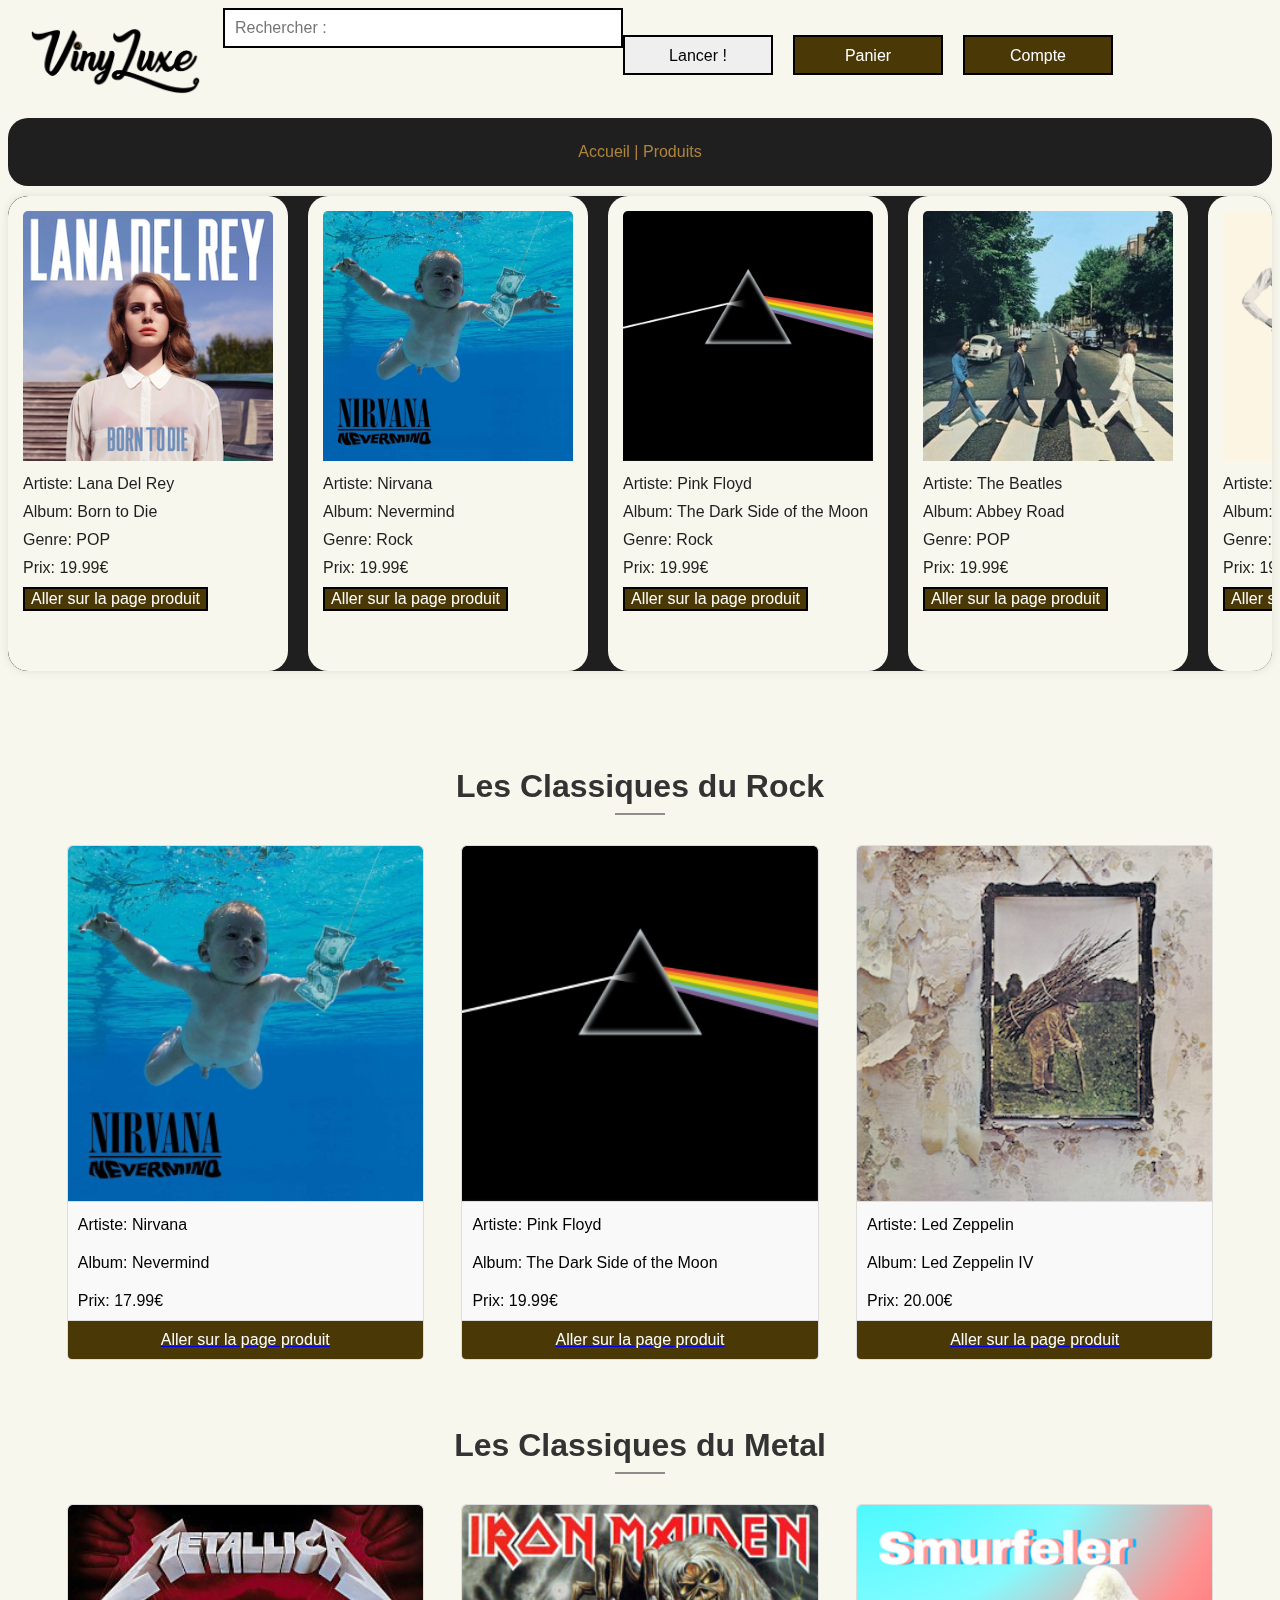
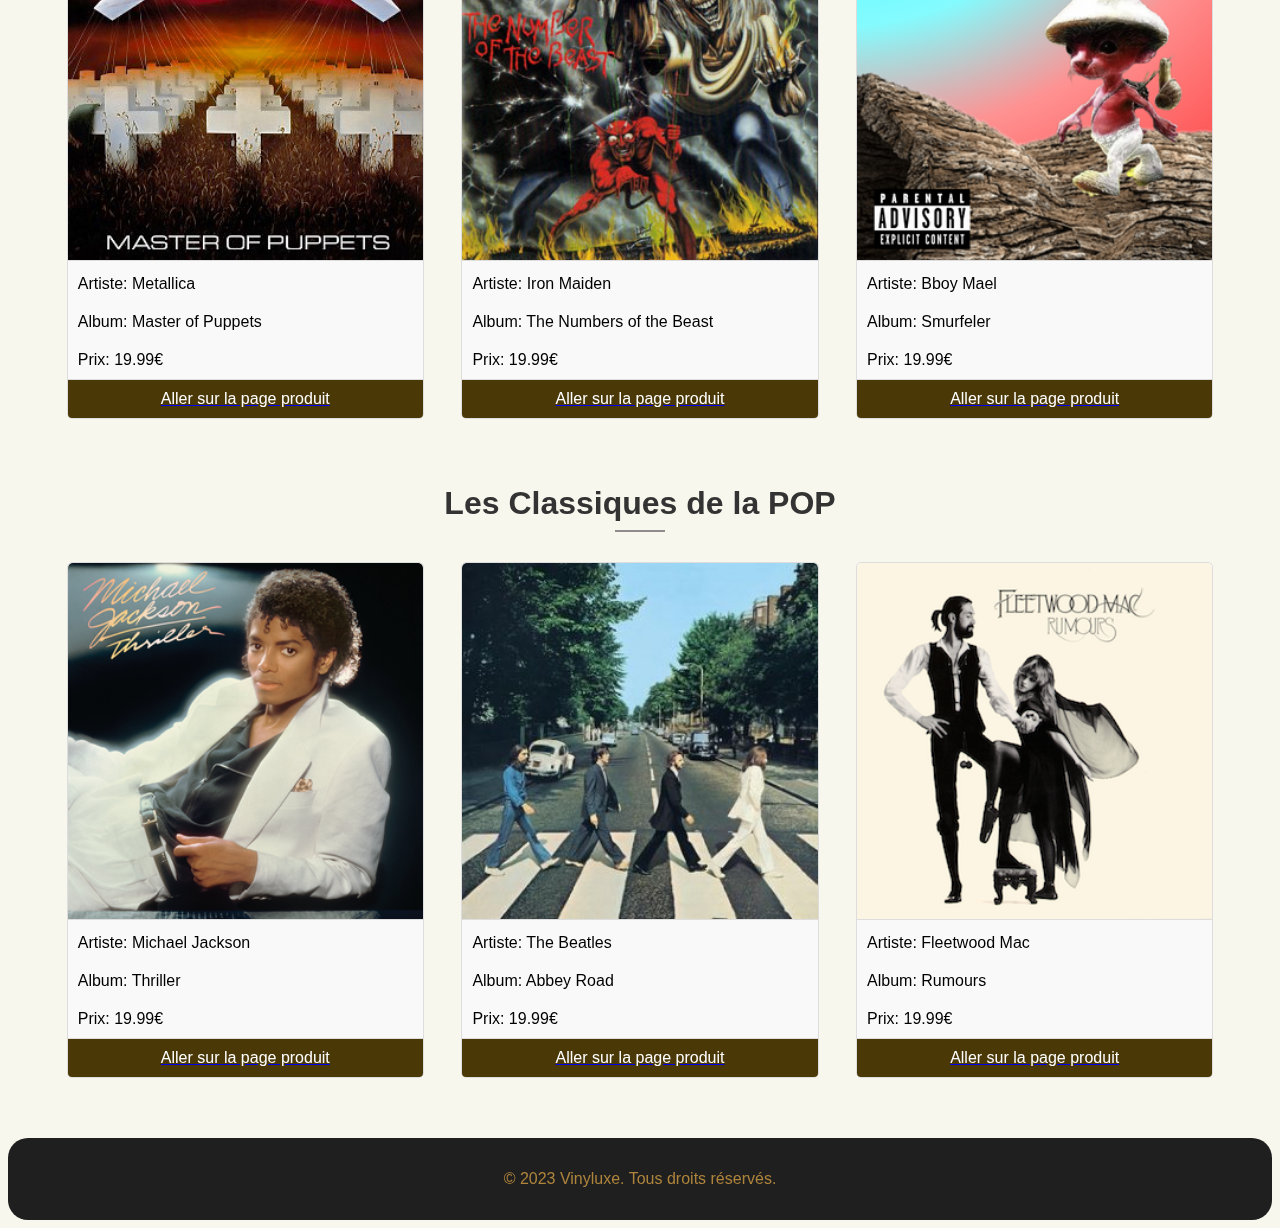
<file: index.html>
<!DOCTYPE html>
<html lang="fr">
<head>
    <meta charset="UTF-8">
    <meta name="viewport" content="width=device-width, initial-scale=1.0">
    <title>VinyLuxe</title>
    <link rel="stylesheet" href="stylehtml.css">
</head>
<body>
    <!--    Haut de la page     -->
    <header>
        <div style='display:flex'>
            <div id="Logo">
                <a href="index.html">
                    <img src="Vinyluxe_logo.png" width="175px">
                 </a></div>
            <div id="Searchbar" >
                <input type="search" name="uti_recherche" placeholder="Rechercher : " />
            </div>
            <div id="Lancer">
                <input type="submit" value="Lancer !"/>
            </div>
            <a href="panier.html"><div id="Panier"> <button type="button"> Panier </button></div></a>
            <div id="Compte"> <button type="button"> Compte </button></div>
        </div>
    </header>
    
    <!-- Rubriques -->
    <nav>
        <a href="index.html">Accueil </a> |
        <a href="pageproduit.php" >Produits</a>
        
    </nav>

    <aside id="SlidingDrawer">
        <!-- Images de vinyles -->
        <div class="ProduitSliding">
            <a href="panier.html"><img src="covervinyle/borntodie-lanadelrey.png" alt="Born to Die - Lana Del Rey"></a>
            <p>Artiste: Lana Del Rey</p>
            <p>Album: Born to Die</p>
            <p>Genre: POP</p>
            <p>Prix: 19.99€</p>
            <a href="pageproduit.html"><button type="button">Aller sur la page produit</button></a>
        </div>
        <div class="ProduitSliding">
            <a href="panier.html"><img src="covervinyle/nevermind-nirvana.png" alt="Nevermind - Nirvana"></a>
            <p>Artiste: Nirvana</p>
            <p>Album: Nevermind</p>
            <p>Genre: Rock</p>
            <p>Prix: 19.99€</p>
            <a href="pageproduit.html"><button type="button">Aller sur la page produit</button></a>
        </div><div class="ProduitSliding">
            <a href="panier.html"><img src="covervinyle/darkside-pinkfloyd.png" alt="The Dark Side of the Moon - Pink Floyd"></a>
            <p>Artiste: Pink Floyd</p>
            <p>Album: The Dark Side of the Moon</p>
            <p>Genre: Rock</p>
            <p>Prix: 19.99€</p>
            <a href="pageproduit.html"><button type="button">Aller sur la page produit</button></a>
        </div>
        <div class="ProduitSliding">
            <a href="panier.html"><img src="covervinyle/abbey_road-beatles.jpg" alt="Abbey Road - The Beatles"></a>
            <p>Artiste: The Beatles </p>
            <p>Album: Abbey Road</p>
            <p>Genre: POP</p>
            <p>Prix: 19.99€</p>
            <a href="pageproduit.html"><button type="button">Aller sur la page produit</button></a>
        </div><div class="ProduitSliding">
            <a href="panier.html"><img src="covervinyle/Rumours-Fleetwoodmac.png" alt="Rumours - Fleetwood Mac"></a>
            <p>Artiste: Fleetwood Mac</p>
            <p>Album: Rumours</p>
            <p>Genre: POP</p>
            <p>Prix: 19.99€</p>
            <a href="pageproduit.html"><button type="button">Aller sur la page produit</button></a>
        </div>
        
    </aside>

    <section id="MainContent">
        <!-- Contenu principal ici -->
        <h2> Les Classiques du Rock</h2>
        <div class="MainRock">            
                <div class="product">
                <!-- Contenu du produit Rock 1 -->
                <a href="panier.html"><img src="covervinyle/nevermind-nirvana.png" alt="Nevermind - Nirvana"></a>
                <p>Artiste: Nirvana</p>
                <p>Album: Nevermind</p>
                <p>Prix: 17.99€</p>
                <a href="pageproduit.html"><button type="button">Aller sur la page produit</button></a>
            </div>
            <div class="product">
                <!-- Contenu du produit Rock 2 -->
                <a href="panier.html"><img src="covervinyle/darkside-pinkfloyd.png" alt="The Dark Side of the Moon - Pink Floyd"></a>
                <p>Artiste: Pink Floyd</p>
                <p>Album: The Dark Side of the Moon</p>
                <p>Prix: 19.99€</p>
                <a href="pageproduit.html"><button type="button">Aller sur la page produit</button></a>
            </div>
            <div class="product">
                <!-- Contenu du produit Rock 3 -->
                <a href="panier.html"><img src="covervinyle/ledzeppeliniv-ledzeppelin.jpg" alt=" Led Zeppelin IV - Led Zeppelin"></a>
                <p>Artiste: Led Zeppelin</p>
                <p>Album: Led Zeppelin IV</p>
                <p>Prix: 20.00€</p>
                <a href="pageproduit.html"><button type="button">Aller sur la page produit</button></a>
            </div>
        </div>

        <h2> Les Classiques du Metal</h2>
        <div class="MainMetal">            
                <div class="product">
                <!-- Contenu du produit Metal 1 -->
                <a href="panier.html"><img src="covervinyle/masterofpuppets-metallica.jpg" alt="Master of Puppets - Metallica"></a>
                <p>Artiste: Metallica</p>
                <p>Album: Master of Puppets</p>
                <p>Prix: 19.99€</p>
                <a href="pageproduit.html"><button type="button">Aller sur la page produit</button></a>
            </div>
            <div class="product">
                <!-- Contenu du produit Metal 2 -->
                <a href="panier.html"><img src="covervinyle/thenumberofbeast-ironmaiden.jpg" alt="The Numbers of the Beast - Iron Maiden"></a>
                <p>Artiste: Iron Maiden</p>
                <p>Album: The Numbers of the Beast</p>
                <p>Prix: 19.99€</p>
                <a href="pageproduit.html"><button type="button">Aller sur la page produit</button></a>
            </div>
            <div class="product">
                <!-- Contenu du produit 3 Metal -->
                <a href="panier.html"><img src="covervinyle/Smurfeler.png" alt=" Smurfeler - Bboy Mael"></a>
                <p>Artiste: Bboy Mael</p>
                <p>Album: Smurfeler</p>
                <p>Prix: 19.99€</p>
                <a href="pageproduit.html"><button type="button">Aller sur la page produit</button></a>
            </div>
        </div>         
            <h2> Les Classiques de la POP</h2>
        <div class="MainPOP">            
                <div class="product">
                <!-- Contenu du produit POP 1 -->
                <a href="panier.html"><img src="covervinyle/Thriller-MichaelJackson.png" alt="Thriller - Michael Jackson"></a>
                <p>Artiste: Michael Jackson</p>
                <p>Album: Thriller </p>
                <p>Prix: 19.99€</p>
                <a href="pageproduit.html"><button type="button">Aller sur la page produit</button></a>
            </div>
            <div class="product">
                <!-- Contenu du produit POP 2 -->
                <a href="panier.html"><img src="covervinyle/abbey_road-beatles.jpg" alt="Abbey Road - The Beatles"></a>
                <p>Artiste: The Beatles</p>
                <p>Album: Abbey Road</p>
                <p>Prix: 19.99€</p>
                <a href="pageproduit.html"><button type="button">Aller sur la page produit</button></a>
            </div>
            <div class="product">
                <!-- Contenu du produit POP 3 -->
                <a href="panier.html"><img src="covervinyle/Rumours-Fleetwoodmac.png" alt=" Rumours - Fleetwood Mac"></a>
                <p>Artiste: Fleetwood Mac</p>
                <p>Album: Rumours</p>
                <p>Prix: 19.99€</p>
                <a href="pageproduit.html"><button type="button">Aller sur la page produit</button></a>
            </div>
        </div>
    </section>

    <!--    Bas de page    -->
    <footer>
        <p>&copy; 2023 Vinyluxe. Tous droits réservés. </p>
    </footer>
</body>
</html>
</file>
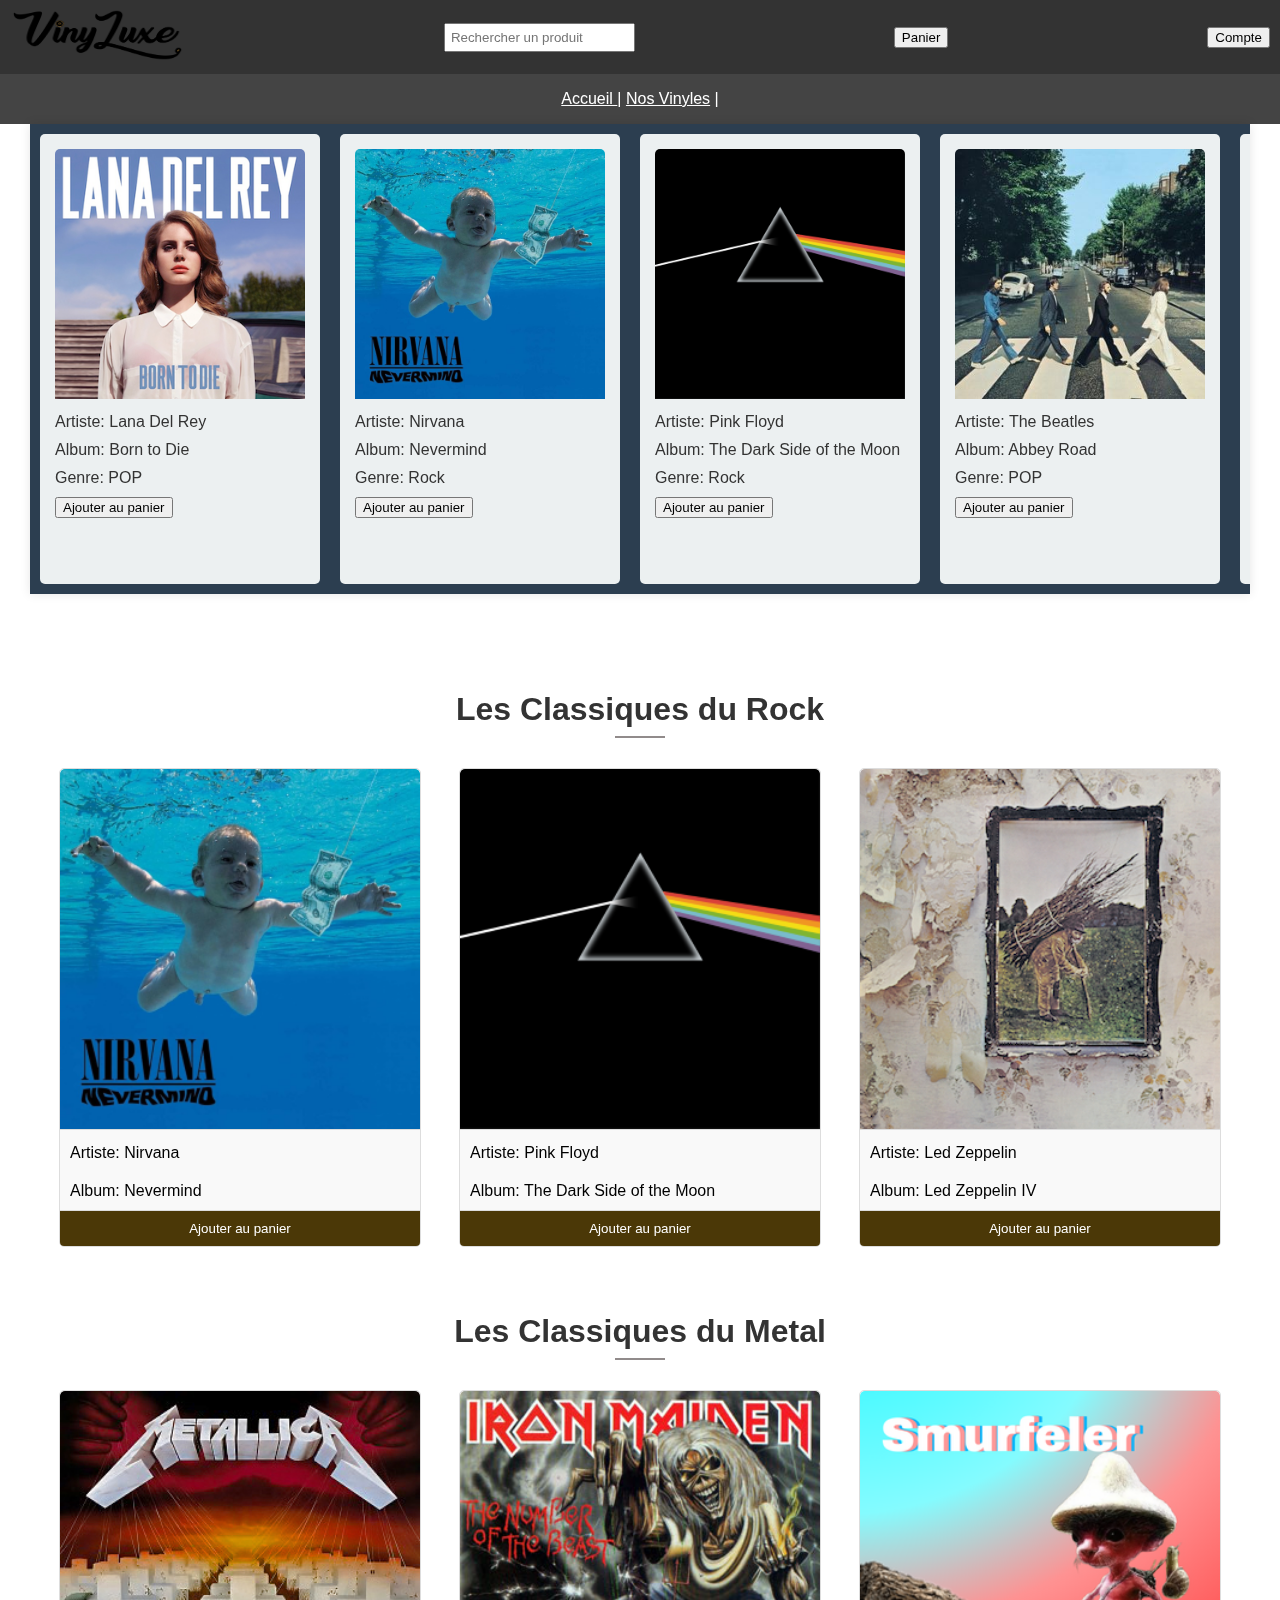
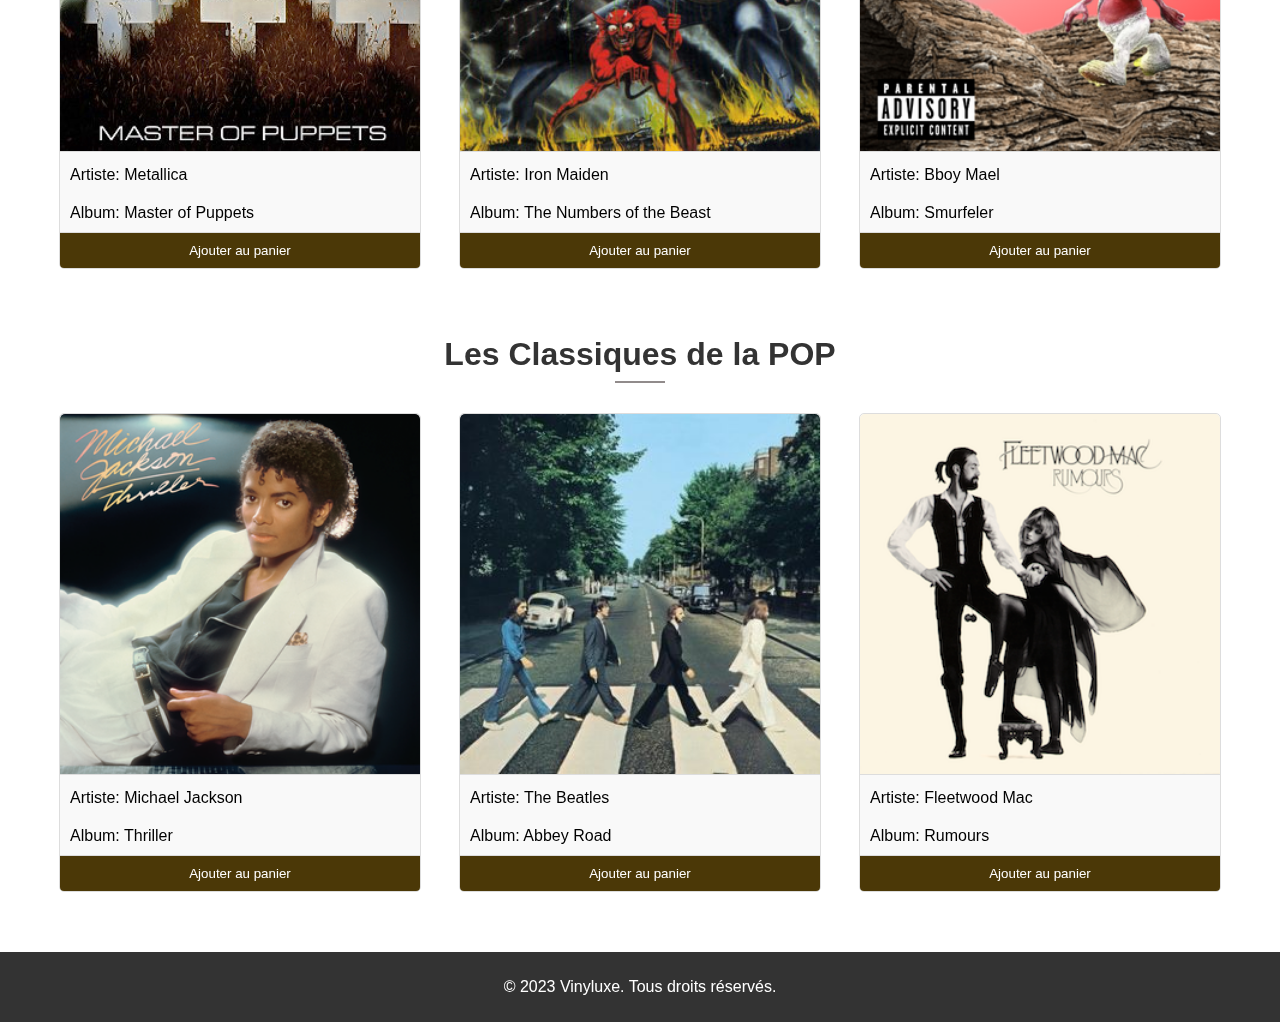
<file: ProjetVinyluxe-PHP/index.html>
<!DOCTYPE html>
<html lang="fr">
<head>
    <meta charset="UTF-8">
    <meta name="viewport" content="width=device-width, initial-scale=1.0">
    <title>VinyLuxe</title>
    <link rel="stylesheet" href="stylehtml.css">
    <script>
        function redirectToPHP() {
            // Effectuer des opérations de création de compte ici

            // Rediriger vers la page PHP après la création du compte
            window.location.href = "login.php?destroy_session=true";
        }
    </script>
</head>
<body>
    <header>
        <div id="Logo">
            <img src="Vinyluxe_logo.png" alt="Vinyluxe_logo" width="175px"> 
        </div>
        <div id="Searchbar">
            <input type="search" name="product_search" placeholder="Rechercher un produit">
        </div>
        <div id="Panier">
            <button type="button">Panier</button>
        </div>
        <div id="Compte">
            <button type="button" onclick="redirectToPHP()">Compte</button>
        </div>
    </header>
    <!-- Rubriques -->
    <nav>
        <a href="index.html">Accueil </a> |
        <a href="">Nos Vinyles</a> |
        <!-- <a href="#">Contact</a> --> 
    </nav>

    <aside id="SlidingDrawer">
        <!-- Images de vinyles -->
        <div class="ProduitSliding">
            <img src="covervinyle/borntodie-lanadelrey.png" alt="Born to Die - Lana Del Rey">
            <p>Artiste: Lana Del Rey</p>
            <p>Album: Born to Die</p>
            <p>Genre: POP</p>
            <button type="button">Ajouter au panier</button>
        </div>
        <div class="ProduitSliding">
            <img src="covervinyle/nevermind-nirvana.png" alt="Nevermind - Nirvana">
            <p>Artiste: Nirvana</p>
            <p>Album: Nevermind</p>
            <p>Genre: Rock</p>
            <button type="button">Ajouter au panier</button>
        </div><div class="ProduitSliding">
            <img src="covervinyle/darkside-pinkfloyd.png" alt="The Dark Side of the Moon - Pink Floyd">
            <p>Artiste: Pink Floyd</p>
            <p>Album: The Dark Side of the Moon</p>
            <p>Genre: Rock</p>
            <button type="button">Ajouter au panier</button>
        </div>
        <div class="ProduitSliding">
            <img src="covervinyle/abbey_road-beatles.jpg" alt="Abbey Road - The Beatles">
            <p>Artiste: The Beatles </p>
            <p>Album: Abbey Road</p>
            <p>Genre: POP</p>
            <button type="button">Ajouter au panier</button>
        </div><div class="ProduitSliding">
            <img src="covervinyle/Rumours-Fleetwoodmac.png" alt="Rumours - Fleetwood Mac">
            <p>Artiste: Fleetwood Mac</p>
            <p>Album: Rumours</p>
            <p>Genre: POP</p>
            <button type="button">Ajouter au panier</button>
        </div>
        
    </aside>

    <section id="MainContent">
        <!-- Contenu principal ici -->
        <h2> Les Classiques du Rock</h2>
        <div class="MainRock">            
                <div class="product">
                <!-- Contenu du produit Rock 1 -->
                <img src="covervinyle/nevermind-nirvana.png" alt="Nevermind - Nirvana">
                <p>Artiste: Nirvana</p>
                <p>Album: Nevermind</p>
                <button type="button">Ajouter au panier</button>
            </div>
            <div class="product">
                <!-- Contenu du produit Rock 2 -->
                <img src="covervinyle/darkside-pinkfloyd.png" alt="The Dark Side of the Moon - Pink Floyd">
                <p>Artiste: Pink Floyd</p>
                <p>Album: The Dark Side of the Moon</p>
                <button type="button">Ajouter au panier</button>
            </div>
            <div class="product">
                <!-- Contenu du produit Rock 3 -->
                <img src="covervinyle/ledzeppeliniv-ledzeppelin.jpg" alt=" Led Zeppelin IV - Led Zeppelin">
                <p>Artiste: Led Zeppelin</p>
                <p>Album: Led Zeppelin IV</p>
                <button type="button">Ajouter au panier</button>
            </div>
            <!-- Ajoutez d'autres produits si nécessaire -->
        </div>

        <h2> Les Classiques du Metal</h2>
        <div class="MainMetal">            
                <div class="product">
                <!-- Contenu du produit Metal 1 -->
                <img src="covervinyle/masterofpuppets-metallica.jpg" alt="Master of Puppets - Metallica">
                <p>Artiste: Metallica</p>
                <p>Album: Master of Puppets</p>
                <button type="button">Ajouter au panier</button>
            </div>
            <div class="product">
                <!-- Contenu du produit Metal 2 -->
                <img src="covervinyle/thenumberofbeast-ironmaiden.jpg" alt="The Numbers of the Beast - Iron Maiden">
                <p>Artiste: Iron Maiden</p>
                <p>Album: The Numbers of the Beast</p>
                <button type="button">Ajouter au panier</button>
            </div>
            <div class="product">
                <!-- Contenu du produit 3 Metal -->
                <img src="covervinyle/Smurfeler.png" alt=" Smurfeler - Bboy Mael">
                <p>Artiste: Bboy Mael</p>
                <p>Album: Smurfeler</p>
                <button type="button">Ajouter au panier</button>
            </div>
		</div>
            
            <h2> Les Classiques de la POP</h2>
            <div class="MainPOP">            
                <div class="product">
                <!-- Contenu du produit POP 1 -->
                <img src="covervinyle/Thriller-MichaelJackson.png" alt="Thriller - Michael Jackson">
                <p>Artiste: Michael Jackson</p>
                <p>Album: Thriller </p>
                <button type="button">Ajouter au panier</button>
            </div>
            <div class="product">
                <!-- Contenu du produit POP 2 -->
                <img src="covervinyle/abbey_road-beatles.jpg" alt="Abbey Road - The Beatles">
                <p>Artiste: The Beatles</p>
                <p>Album: Abbey Road</p>
                <button type="button">Ajouter au panier</button>
            </div>
            <div class="product">
                <!-- Contenu du produit POP 3 -->
                <img src="covervinyle/Rumours-Fleetwoodmac.png" alt=" Rumours - Fleetwood Mac">
                <p>Artiste: Fleetwood Mac</p>
                <p>Album: Rumours</p>
                <button type="button">Ajouter au panier</button>
            </div>
        </div>
    </section>

    <footer>
        <p>&copy; 2023 Vinyluxe. Tous droits réservés. </p>
    </footer>
</body>
</html>
</file>
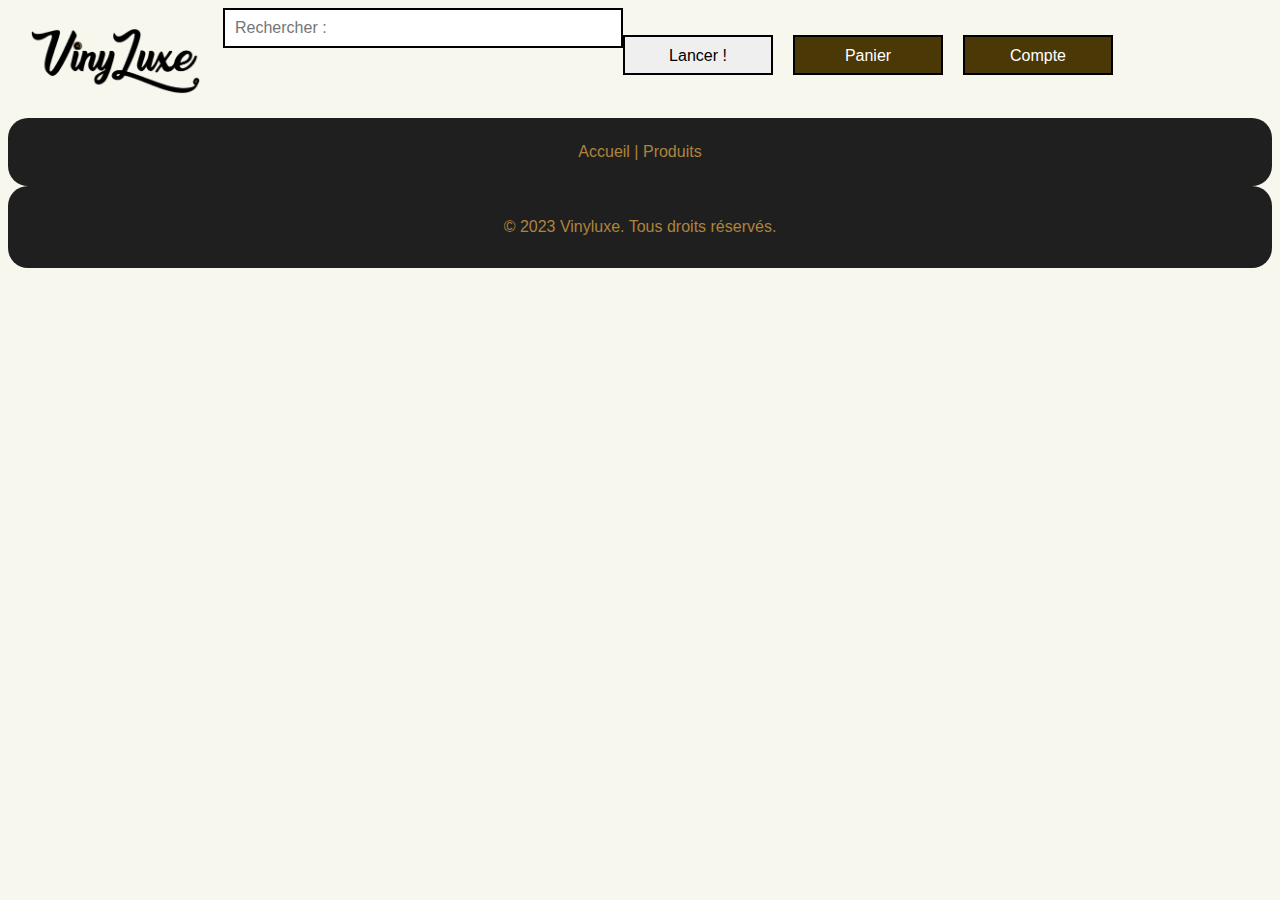
<file: pagepaiement.html>
<!DOCTYPE html>
<html lang="en">
<head>
    <meta charset="UTF-8">
    <meta name="viewport" content="width=device-width, initial-scale=1.0">
    <title>Paiement du Panier VinyLuxe</title>
    <link rel="stylesheet" href="stylehtml.css">
</head>
<body>
    <!--    Haut de la page     -->
    <header>
        <div style='display:flex'>
            <div id="Logo">
                <a href="index.html">
                    <img src="Vinyluxe_logo.png" width="175px">
                 </a></div>
            <div id="Searchbar" >
                <input type="search" name="uti_recherche" placeholder="Rechercher : " />
            </div>
            <div id="Lancer">
                <input type="submit" value="Lancer !"/>
            </div>
            <div id="Panier"> <button type="button"> Panier </button></div>
            <div id="Compte"> <button type="button"> Compte </button></div>
        </div>
    </header>
    
    <!-- Rubriques -->
    <nav>
        <a href="#">Accueil </a> |
        <a href="pageproduit.php" >Produits</a>
        
    </nav>
    
    <!--    Bas de page    -->
    <footer>
        <p>&copy; 2023 Vinyluxe. Tous droits réservés. </p>
    </footer>
</body>
</html>
</file>
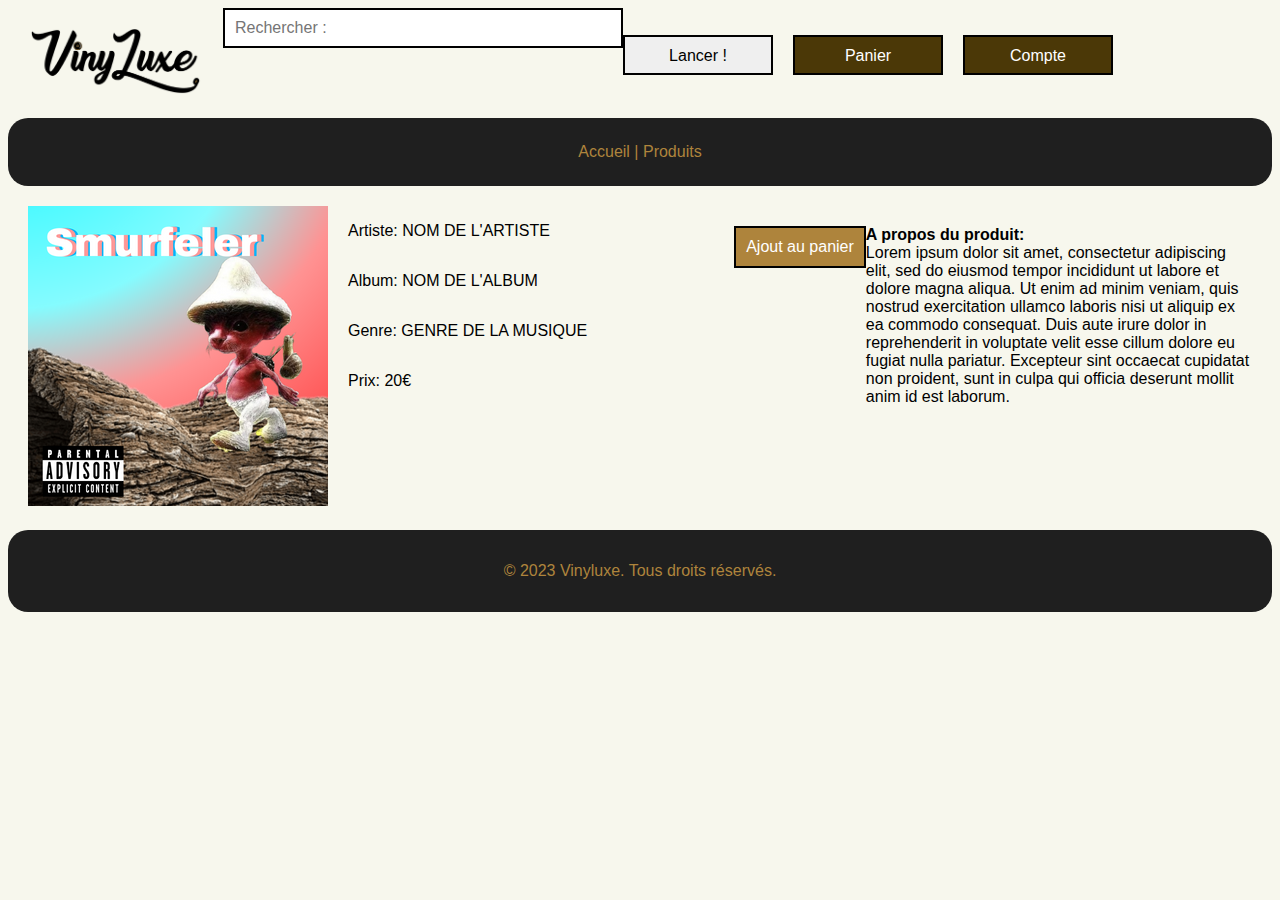
<file: pageproduit.html>
<!DOCTYPE html>
<html lang="en">
<head>
    <meta charset="UTF-8">
    <meta name="viewport" content="width=device-width, initial-scale=1.0">
    <title>Page produit VinyLuxe</title>
    <link rel="stylesheet" href="stylehtml.css">
</head>
<body>
    <!--    Haut de la page     -->
    <header>
        <div style='display:flex'>
            <div id="Logo">
                <a href="index.html">
                    <img src="Vinyluxe_logo.png" width="175px">
                 </a></div>
            <div id="Searchbar" >
                <input type="search" name="uti_recherche" placeholder="Rechercher : " />
            </div>
            <div id="Lancer">
                <input type="submit" value="Lancer !"/>
            </div>
            <div id="Panier"> <button type="button"> Panier </button></div>
            <div id="Compte"> <button type="button"> Compte </button></div>
        </div>
    </header>
        
    <!-- Rubriques -->
    <nav>
        <a href="#">Accueil </a> |
        <a href="pageproduit.php" >Produits</a>
    </nav>
    
        <!-- Info du produit de la page -->
    <div id="EnsembleInfoProduit">
        <div id="ImageProduitPrincipal">
            <img src="covervinyle/Smurfeler.png" alt="Produit Principal">
        </div>
        <div id="InfoBasiqueProduit">
            <p>Artiste: NOM DE L'ARTISTE</p>
            <p>Album: NOM DE L'ALBUM</p>
            <p>Genre: GENRE DE LA MUSIQUE</p> 
            <p>Prix: 20€</p>           
        </div>
            <a id="BoutonAjoutProduitPanier" href="panier.html"><button type="button">Ajout au panier</button></a>
        <div id="DescriptionProduit">
            <b><p>A propos du produit: </p></b>
            <p>Lorem ipsum dolor sit amet, consectetur adipiscing elit, sed do eiusmod tempor incididunt ut labore et dolore magna aliqua.
            Ut enim ad minim veniam, quis nostrud exercitation ullamco laboris nisi ut aliquip ex ea commodo consequat.
            Duis aute irure dolor in reprehenderit in voluptate velit esse cillum dolore eu fugiat nulla pariatur.
            Excepteur sint occaecat cupidatat non proident, sunt in culpa qui officia deserunt mollit anim id est laborum.
            </p>
        </div>
    </div>
    

    <!--    Bas de page    -->
    <footer>
        <p>&copy; 2023 Vinyluxe. Tous droits réservés. </p>
    </footer>
</body>
</html>
</file>
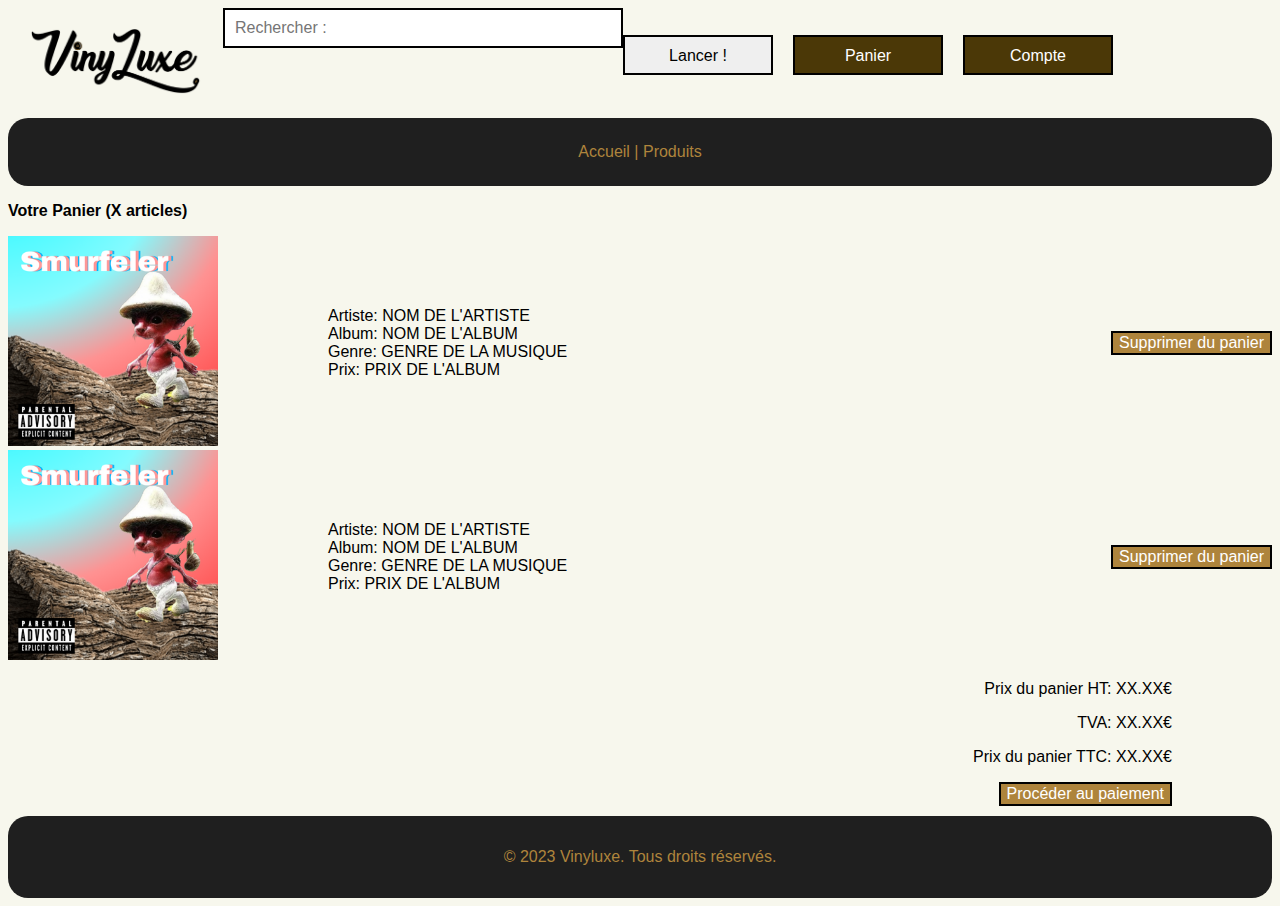
<file: panier.html>
<!DOCTYPE html>
<html lang="en">
<head>
    <meta charset="UTF-8">
    <meta name="viewport" content="width=device-width, initial-scale=1.0">
    <title>Panier</title>
    <link rel="stylesheet" href="stylehtml.css">
</head>
<body>
    <!--    Haut de la page     -->
    <header>
        <div style='display:flex'>
            <div id="Logo">
                <a href="index.html">
                    <img src="Vinyluxe_logo.png" width="175px">
                 </a></div>
            <div id="Searchbar" >
                <input type="search" name="uti_recherche" placeholder="Rechercher : " />
            </div>
            <div id="Lancer">
                <input type="submit" value="Lancer !"/>
            </div>
            <div id="Panier"> <button type="button"> Panier </button></div>
            <div id="Compte"> <button type="button"> Compte </button></div>
        </div>
    </header>
    
    <!-- Rubriques -->
    <nav>
        <a href="#">Accueil </a> |
        <a href="pageproduit.php" >Produits</a>
        
    </nav>
    
    <!--    Nom de la page  -->
    <div id="NomPage">
        <b><p>Votre Panier (X articles) </p></b> <!-- Mettre le nombre d'articles dans le panier-->
    </div>


    <!--    Liste des produits dans le panier   -->
            <div id="ProduitPanier">
                <div id="ImageProduitPanier">
                    <a href="pageproduit.html"> <!--Mettre le Chemin de la page du produit-->
                        <img src="covervinyle/Smurfeler.png" alt="NOM DU PRODUIT"> <!-- Mettre le Chemin de l'image du produit et sa description-->
                    </a>
                </div>
                <div id="DescriptionProduitPrincipal">
                    <p>Artiste: NOM DE L'ARTISTE</p> <!-- Mettre les informations du Vinyle-->
                    <p>Album: NOM DE L'ALBUM</p>
                    <p>Genre: GENRE DE LA MUSIQUE</p>
                    <p>Prix: PRIX DE L'ALBUM</p>
                </div>
                <div id="BoutonSupprimerPanier">
                    <button type="button">Supprimer du panier</button> <!-- Faire que le bouton supprime le produit du panier-->
                </div>
            </div>
            <div id="ProduitPanier">
                <div id="ImageProduitPanier">
                    <a href="pageproduit.html"> <!--Mettre le Chemin de la page du produit-->
                        <img src="covervinyle/Smurfeler.png" alt="NOM DU PRODUIT"> <!-- Mettre le Chemin de l'image du produit et sa description-->
                    </a>
                </div>
                <div id="DescriptionProduitPrincipal">
                    <p>Artiste: NOM DE L'ARTISTE</p> <!-- Mettre les informations du Vinyle-->
                    <p>Album: NOM DE L'ALBUM</p>
                    <p>Genre: GENRE DE LA MUSIQUE</p>
                    <p>Prix: PRIX DE L'ALBUM</p>
                </div>
                <div id="BoutonSupprimerPanier">
                    <button type="button">Supprimer du panier</button>
                </div>
            </div>

    <!-- Affichage du prix total du panier -->
    <div id="PrixTotalPanier">
        <p> Prix du panier HT: XX.XX€</p> <!--    Mettre le prix total du panier -->
        <p> TVA: XX.XX€ </p> <!-- Mettre 20% du prix total-->
        <p> Prix du panier TTC: XX.XX€</p> <!-- Mettre l'addition de du Prix HT et de la TVA -->
        <a href="pagepaiement.html"><button type="button"> Procéder au paiement</button></a> <!-- Bouton pour aller sur la page de paiement-->
    </div>

    
    

    <!--    Bas de page    -->
    <footer>
        <p>&copy; 2023 Vinyluxe. Tous droits réservés. </p>
    </footer>
</body>
</html>
</file>
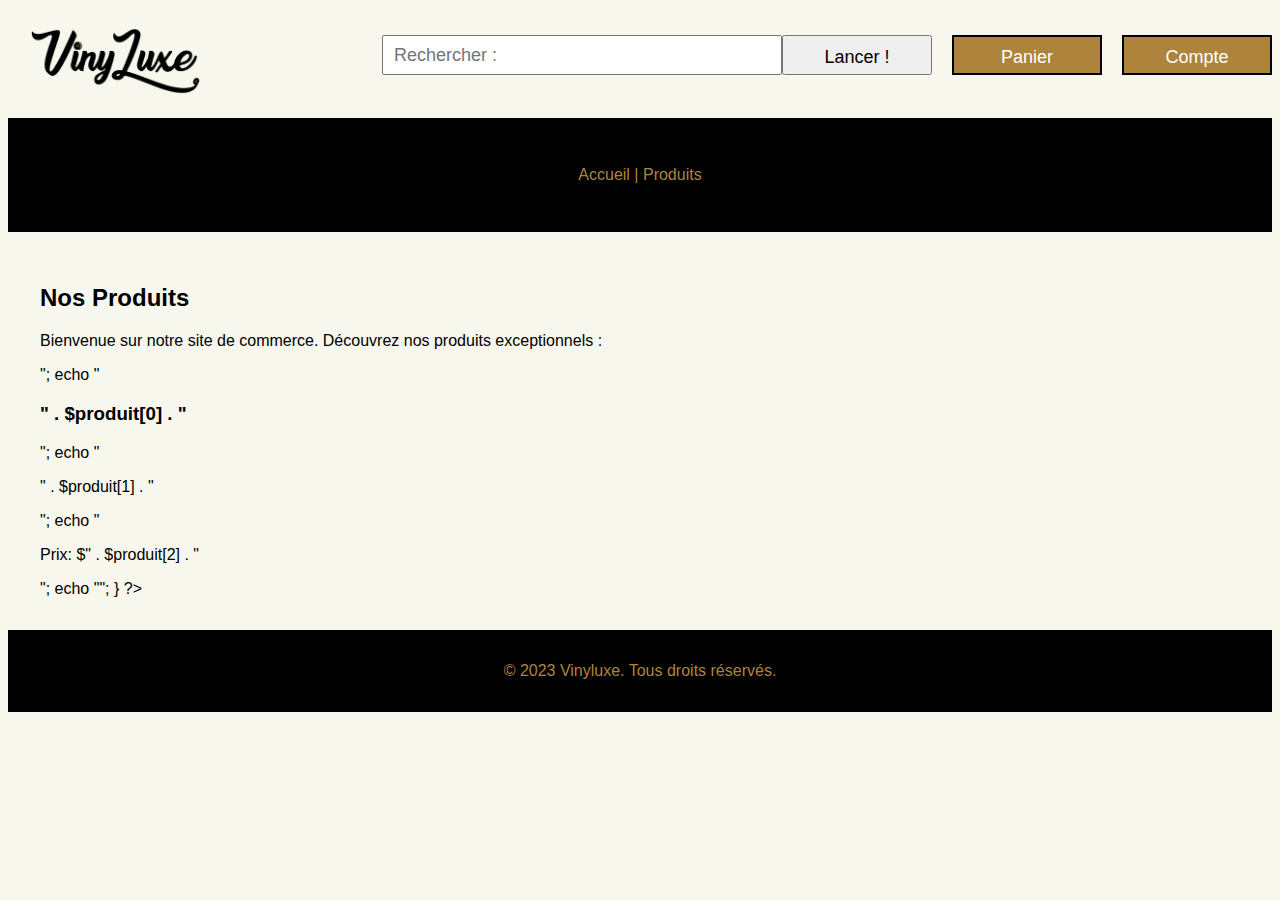
<file: partie_html/accueil.html>
<!DOCTYPE html>
<html lang="en">
<head>
    <meta charset="UTF-8">
    <meta name="viewport" content="width=device-width, initial-scale=1.0">
    <title>Accueil - Vinyluxe</title>
    <link rel="stylesheet" type="text/css" href="vinyluxe.css" />
</head>
<body>
    
    <header>

        <div style='display:flex'>
            <div id="Logo"><a href="index.php"><img src="Vinyluxe_logo.png" width="175px"> </a></div>
            <div id="Searchbar" ><input type="search" name="uti_recherche" placeholder="Rechercher : " /></div>
            <div id="Lancer"><input type="submit" value="Lancer !"/></div>
            <div id="Panier"> <button type="button"> Panier </button></div>
            <div id="Compte"> <button type="button"> Compte </button></div>
        </div>
    </header>
    

    <!-- Rubriques -->
    <nav>
        <a href="#">Accueil </a> |
        <a href="pageproduit.php" >Produits</a>
        <!-- <a href="#">Contact</a> --> 
    </nav>

    <section>
        <h2>Nos Produits</h2>
        <p>Bienvenue sur notre site de commerce. Découvrez nos produits exceptionnels :</p>

        <?php
            // Exemple de données statiques
            $produits = array(
                array("Produit 1", "Description du produit 1.", 19.99),
                array("Produit 2", "Description du produit 2.", 29.99),
                array("Produit 3", "Description du produit 3.", 39.99)
            );

            // Afficher les produits
            foreach ($produits as $produit) {
                echo "<div>";
                echo "<h3>" . $produit[0] . "</h3>";
                echo "<p>" . $produit[1] . "</p>";
                echo "<p>Prix: $" . $produit[2] . "</p>";
                echo "</div>";
            }
        ?>

    </section>

    <footer>
        <p>&copy; 2023 Vinyluxe. Tous droits réservés.</p>
    </footer>

</body>
</html>
</file>
<file: stylehtml.css>
.product {
    font-family: Arial, sans-serif;        
    background-color: #F7F7ED;
}

button {
    background-color: rgb(75, 56, 7);
    border: 2px solid black;
    color: white;
    cursor: pointer;
    text-decoration: none;
    display: inline-block;
    font-size: 16px;
    transition-duration: 0.4s;
}

button:hover {
    background-color: #AE843C;
    color: black;
}

body {
    font-family: Arial, sans-serif;        
    background-color: #F7F7ED;
}

#header {
    position: sticky;
    top: 0;
    display: flex;
    justify-content: space-between;
    align-items: center;
    padding: 20px;
}

#Lancer{
    margin-top:27px;
    text-align:right;
}

#Lancer input[type="submit"] {
    width: 150px;
    height: 40px;
    padding: 10px;
    font-size: 18px;
    border: 2px solid black;
    cursor: pointer;
    text-decoration: none;
    display: inline-block;
    font-size: 16px;
    transition-duration: 0.4s;
        
}

#Logo{
    display: flex;
    align-items: center;
    margin:20px;

}

#searchbar {
    margin-left: auto;
    margin-top:27px;
    display: line ;  
    text-align:right;
}

#Searchbar input[type="search"] {
    width: 400px;
    height: 40px;
    padding: 10px;
    font-size: 18px;
    border: 2px solid black;
    color: rgb(0, 0, 0);
    cursor: pointer;
    text-decoration: none;
    display: inline-block;
    font-size: 16px;
    transition-duration: 0.4s;
}

#Panier{
    margin-right :20px;
    margin-top:27px;
    margin-left:20px;
    text-align:right;
}

#Panier button {
    width: 150px;
    height: 40px;
    padding: 10px;
    font-size: 18px;
    border: 2px solid black;
    cursor: pointer;
    display: inline-block;
    font-size: 16px;
    transition-duration: 0.4s;  
}

#Compte{
    margin-right:20x;
    margin-top:27px;
    text-align:right;
}

#Compte button {
    width: 150px;
    height: 40px;
    padding: 10px;
    font-size: 18px;
    border: 2px solid black;
    cursor: pointer;
    text-decoration: none;
    display: inline-block;
    font-size: 16px;
    transition-duration: 0.4s;
}

nav {
    background-color: #1f1f1f;
    border-radius: 20px;
    color: #AE843C;
    padding-top: 25px;
    padding-bottom: 25px;
    text-align: center;
}

section {
    padding: 2em;
}

footer {
    background-color: #1f1f1f;
    color: #AE843C;
    padding: 1em;
    border-radius: 20px;
    text-align: center;
}

nav a:link {
    color: #AE843C;
    text-decoration: none ;
    }
nav a:visited {
    color: #AE843C;
    }
    
nav a:hover {
    color: #9c7635;
    }

#NomPage{
    text-decoration: bold;
}
    
    
#SlidingDrawer {
    width: 100%;
    border-radius: 20px;
    max-width: 100%;
    margin: 0 auto; /* Centre le Sliding Drawer horizontalement */
    height: 475px;
    overflow-x: auto;
    margin-top: 10px;
    overflow-y: hidden; /* Supprime la barre de défilement vertical, ajustez selon vos préférences */
    background-color: #1f1f1f; /* Couleur de fond */
    display: flex;
    flex-wrap: nowrap; /* Empêche le wrapping des éléments enfants sur plusieurs lignes */
    justify-content: flex-start;
    
    box-shadow: 0 0 10px rgba(0, 0, 0, 0.1); /* Ajoute une ombre légère */
}
.ProduitSliding {
    margin-right: 20px; /* Espace entre les produits */
    flex: 0 0 auto; /* Les éléments ne peuvent pas se réduire ou agrandir, mais peuvent déborder */
    width: 250px; /* Largeur de chaque produit, ajustez selon vos préférences */
    padding: 15px;
    background-color: #F7F7ED; /* Couleur de fond des produits */
    border-radius: 20px; /* Coins arrondis pour un aspect plus doux */
    transition: transform 0.3s ease-in-out; /* Ajoute une transition au survol */
}

.ProduitSliding button{
    border: 2px solid black;
    cursor: pointer;
    text-decoration: none;
    display: inline-block;
    font-size: 16px;
    transition-duration: 0.4s;
}



.ProduitSliding:hover {
    transform: scale(1.05); /* Effet de zoom au survol */
}

.ProduitSliding img {
    width: 100%; /* Remplit la largeur du conteneur parent */
    height: auto; /* Maintient le ratio d'aspect de l'image */
    border-radius: 5px 5px 0 0; /* Coins arrondis uniquement en haut */
}

.ProduitSliding p {
    margin: 10px 0;
    color: #1f1f1f; /* Couleur du texte */
}




#MainContent {
    padding: 20px;
    margin-top: 50px; /* Pour éviter que le contenu principal soit caché sous le header */
}



.MainRock {
    display: flex;
    flex-wrap: wrap;
    justify-content: space-between; /* Ajustez selon vos préférences */
}

.product {
    width: 30%; /* Ajuste la largeur pour laisser de l'espace entre les produits */
    margin-bottom: 20px; /* Ajoute de l'espace entre les lignes de produits */
}


/* Style du titre principal */
#MainContent h2 {
    font-size: 2em;
    color: #333;
    text-align: center;
    margin-bottom: 20px;
    position: relative;
}

/* Style de la bordure sous le titre */
#MainContent h2::after {
    content: '';
    display: block;
    height: 2px;
    width: 50px;
    background-color: #918b8b;
    position: absolute;
    bottom: -10px;
    left: 50%;
    transform: translateX(-50%);
}


/* Style de la section MainRock */
.MainRock {
    display: flex;
    flex-wrap: wrap;
    justify-content: space-around;
    padding: 20px;
}

/* Style des produits */
.product {
    width: 30%;
    margin-bottom: 20px;
    background-color: #f9f9f9;
    border: 1px solid #ddd;
    border-radius: 5px;
    overflow: hidden;
    transition: transform 0.3s ease-in-out;
}

/* Effet d'ombre au survol */
.product:hover {
    transform: scale(1.05);
    box-shadow: 0 0 10px rgba(0, 0, 0, 0.1);
}

/* Style des images de produits */
.product img {
    width: 100%;
    height: auto;
    border-bottom: 1px solid #ddd;
    border-radius: 5px 5px 0 0;
}

/* Style des informations de produits */
.product p {
    padding: 10px;
    margin: 0;
}

/* Style du texte de chaque produit */
.product p:first-child {
    font-weight: bold;
}

/* Style du bouton "Ajouter au panier" */
.product button {
    display: block;
    width: 100%;
    padding: 10px;
    background-color: rgb(75, 56, 7);
    color: white;
    border: none;
    border-top: 1px solid #ddd;
    cursor: pointer;
    transition: background-color 0.3s ease-in-out;
}

/* Changement de couleur au survol du bouton */
.product button:hover {
    background-color: #9c7635;
}

/* Style de la section MainRock */
.MainMetal {
    display: flex;
    flex-wrap: wrap;
    justify-content: space-around;
    padding: 20px;
}

/* Style de la section MainPOP */
.MainPOP {
    display: flex;
    flex-wrap: wrap;
    justify-content: space-around;
    padding: 20px;
}





/*  Page Panier   */


#DescriptionProduitPrincipal p {
    margin: 0; /* Supprimer la marge par défaut du paragraphe */
}

#ProduitPanier {
    display: flex;
    flex-direction: row; /* Les éléments sont alignés horizontalement */
    align-items: center; /* Centrer les éléments verticalement */
}

#ImageProduitPanier {
    margin-right: 20px; /* Ajouter de l'espace entre l'image et la description */
}

#ImageProduitPanier img {
    width: 70%; /* Remplir la largeur de son conteneur parent */
}

#BoutonSupprimerPanier{
    margin-left: auto;
}
#BoutonSupprimerPanier button{
    background-color: #AE843C;
    border: 2px solid black;
    color: white;
    cursor: pointer;
    text-decoration: none;
    display: inline-block;
    font-size: 16px;
    transition-duration: 0.4s;
    text-align: right;
}

#PrixTotalPanier{
    text-align: right;
    margin-bottom:10px;
    padding-right: 100px;
}


#PrixTotalPanier button   {
    background-color: #AE843C;
    border: 2px solid black;
    color: white;
    cursor: pointer;
    text-decoration: none;
    display: inline-block;
    font-size: 16px;
    transition-duration: 0.4s;
        
}


/* Page Produit */

#EnsembleInfoProduit {
    display: flex;
    flex-direction: row; /* Les éléments sont alignés en colonne */
    margin: 20px;
}

#ImageProduitPrincipal img {
    flex: 1;
}

#InfoBasiqueProduit {
    display: flex;
    flex-direction: column; /* Les infos basiques et le bouton sont alignés en colonne */
    flex: 1; /* Les infos basiques et le bouton partagent l'espace disponible */
    margin-left: 20px; /* Marge à gauche des infos basiques */
}

#BoutonAjoutProduitPanier {
    margin-top: 20px; /* Marge entre les infos basiques et le bouton */
}

#BoutonAjoutProduitPanier button {
    flex:1;
    padding: 10px; /* Espacement interne */
    background-color: #AE843C;
    border: 2px solid black;
    color: white;
    cursor: pointer;
    font-size: 16px;
    transition-duration: 0.4s;
}

#DescriptionProduit {
    flex:1;
    margin-top: 20px; /* Marge entre le bouton et la description */
}

#DescriptionProduit p {
    margin: 0; /* Supprime la marge par défaut des paragraphes dans la description */
}
</file>
<file: ProjetVinyluxe-PHP/stylehtml.css>
body {
    margin: 0;
    font-family: Arial, sans-serif;
}

header {
    background-color: #333;
    color: white;
    padding: 10px;
    display: flex;
    justify-content: space-between;
    align-items: center;
}

header img {
    max-height: 50px;
}

#Searchbar input {
    padding: 5px;
}


#SlidingDrawer::-webkit-scrollbar{
    display: none;
}

#SlidingDrawer {
    width: 100%;
    max-width: 1200px;
    margin: 0 auto; /* Centre le Sliding Drawer horizontalement */
    height: 450px;
    overflow-x: auto;
    overflow-y: hidden; /* Supprime la barre de défilement vertical, ajustez selon vos préférences */
    background-color: #2c3e50; /* Couleur de fond */
    display: flex;
    flex-wrap: nowrap; /* Empêche le wrapping des éléments enfants sur plusieurs lignes */
    justify-content: flex-start;
    padding: 10px;
    box-shadow: 0 0 10px rgba(0, 0, 0, 0.1); /* Ajoute une ombre légère */
}
.ProduitSliding {
    margin-right: 20px; /* Espace entre les produits */
    flex: 0 0 auto; /* Les éléments ne peuvent pas se réduire ou agrandir, mais peuvent déborder */
    width: 250px; /* Largeur de chaque produit, ajustez selon vos préférences */
    padding: 15px;
    background-color: #ecf0f1; /* Couleur de fond des produits */
    border-radius: 5px; /* Coins arrondis pour un aspect plus doux */
    transition: transform 0.3s ease-in-out; /* Ajoute une transition au survol */
}

.ProduitSliding:hover {
    transform: scale(1.05); /* Effet de zoom au survol */
}

.ProduitSliding img {
    width: 100%; /* Remplit la largeur du conteneur parent */
    height: auto; /* Maintient le ratio d'aspect de l'image */
    border-radius: 5px 5px 0 0; /* Coins arrondis uniquement en haut */
}

.ProduitSliding p {
    margin: 10px 0;
    color: #333; /* Couleur du texte */
}

/* Ajoutez d'autres styles au besoin */



nav {
    background-color: #444;
    color: #fff;
    padding: 1em;
    text-align: center;
}

#MainContent {
    padding: 20px;
    margin-top: 50px; /* Pour éviter que le contenu principal soit caché sous le header */
}

footer {
    background-color: #333;
    color: white;
    padding: 10px;
    text-align: center;
}

/* Couleur pour les liens non visités */
a {
    color: white; /* Changez la couleur selon vos préférences */
}

/* Couleur pour les liens visités */
a:visited {
    color: white; /* Définissez la même couleur que pour les liens non visités ou choisissez une autre couleur */
}

.MainRock {
    display: flex;
    flex-wrap: wrap;
    justify-content: space-between; /* Ajustez selon vos préférences */
}

.product {
    width: 30%; /* Ajustez la largeur selon vos besoins pour laisser de l'espace entre les produits */
    margin-bottom: 20px; /* Ajoute de l'espace entre les lignes de produits */
    
}


/* Style du titre principal */
#MainContent h2 {
    font-size: 2em;
    color: #333;
    text-align: center;
    margin-bottom: 20px;
    position: relative;
}

/* Style de la bordure sous le titre */
#MainContent h2::after {
    content: '';
    display: block;
    height: 2px;
    width: 50px;
    background-color: #918b8b;
    position: absolute;
    bottom: -10px;
    left: 50%;
    transform: translateX(-50%);
}


/* Style de la section MainRock */
.MainRock {
    display: flex;
    flex-wrap: wrap;
    justify-content: space-around;
    padding: 20px;
}

/* Style des produits */
.product {
    width: 30%;
    margin-bottom: 20px;
    background-color: #f9f9f9;
    border: 1px solid #ddd;
    border-radius: 5px;
    overflow: hidden;
    transition: transform 0.3s ease-in-out;
}

/* Effet d'ombre au survol */
.product:hover {
    transform: scale(1.05);
    box-shadow: 0 0 10px rgba(0, 0, 0, 0.1);
}

/* Style des images de produits */
.product img {
    width: 100%;
    height: auto;
    border-bottom: 1px solid #ddd;
    border-radius: 5px 5px 0 0;
}

/* Style des informations de produits */
.product p {
    padding: 10px;
    margin: 0;
}

/* Style du texte de chaque produit */
.product p:first-child {
    font-weight: bold;
}

/* Style du bouton "Ajouter au panier" */
.product button {
    display: block;
    width: 100%;
    padding: 10px;
    background-color: rgb(75, 56, 7);
    color: white;
    border: none;
    border-top: 1px solid #ddd;
    cursor: pointer;
    transition: background-color 0.3s ease-in-out;
}

/* Changement de couleur au survol du bouton */
.product button:hover {
    background-color: rgb(42, 3, 3)
}

/* Style de la section MainRock */
.MainPOP {
    display: flex;
    flex-wrap: wrap;
    justify-content: space-around;
    padding: 20px;
}
/* Style de la section MainRock */
.MainMetal {
    display: flex;
    flex-wrap: wrap;
    justify-content: space-around;
    padding: 20px;
}
</file>
<file: partie_html/vinyluxe.css>
body {
    font-family: Arial, sans-serif;        
    background-color: #F7F7ED;
}

button {
    background-color: #AE843C;
    border: 2px solid black;
    color: white;
    cursor: pointer;
    text-decoration: none;
    display: inline-block;
    font-size: 16px;
    transition-duration: 0.4s;
}

button:hover {
    background-color: #ffc35b;
    color: black;
}

#header {
    position: sticky;
    top: 0;
    display: flex;
    justify-content: space-between;
    align-items: center;
    padding: 20%;
}

#Lancer{
    margin-top:27px;
    text-align:right;
}

#Lancer input[type="submit"] {
    width: 150px;
    height: 40px;
    padding: 10px;
    font-size: 18px;
}

#Logo{
    display: flex;
    align-items: center;
    margin:20px;

}

#Searchbar {
    margin-left: auto;
    margin-top:27px;
    display: line ;  
    text-align:right;

}

#Searchbar input[type="search"] {
    width: 400px;
    height: 40px;
    padding: 10px;
    font-size: 18px;
}

#Panier{
    margin-right :20px;
    margin-top:27px;
    margin-left:20px;
    text-align:right;

}

#Panier button {
    width: 150px;
    height: 40px;
    padding: 10px;
    font-size: 18px;
}

#Compte{
    margin-right:20x;
    margin-top:27px;
    text-align:right;
}

#Compte button {
    width: 150px;
    height: 40px;
    padding: 10px;
    font-size: 18px;
}

nav {
    background-color: #000000;
    color: #AE843C;
    padding: 3em;
    text-align: center;
}

section {
    padding: 2em;
}

footer {
    background-color: #000000;
    color: #AE843C;
    padding: 1em;
    text-align: center;
}

a{
    text-decoration: none;
    color: #AE843C;
}
    
a:hover {
    color: #ffc35b;
}
</file>
